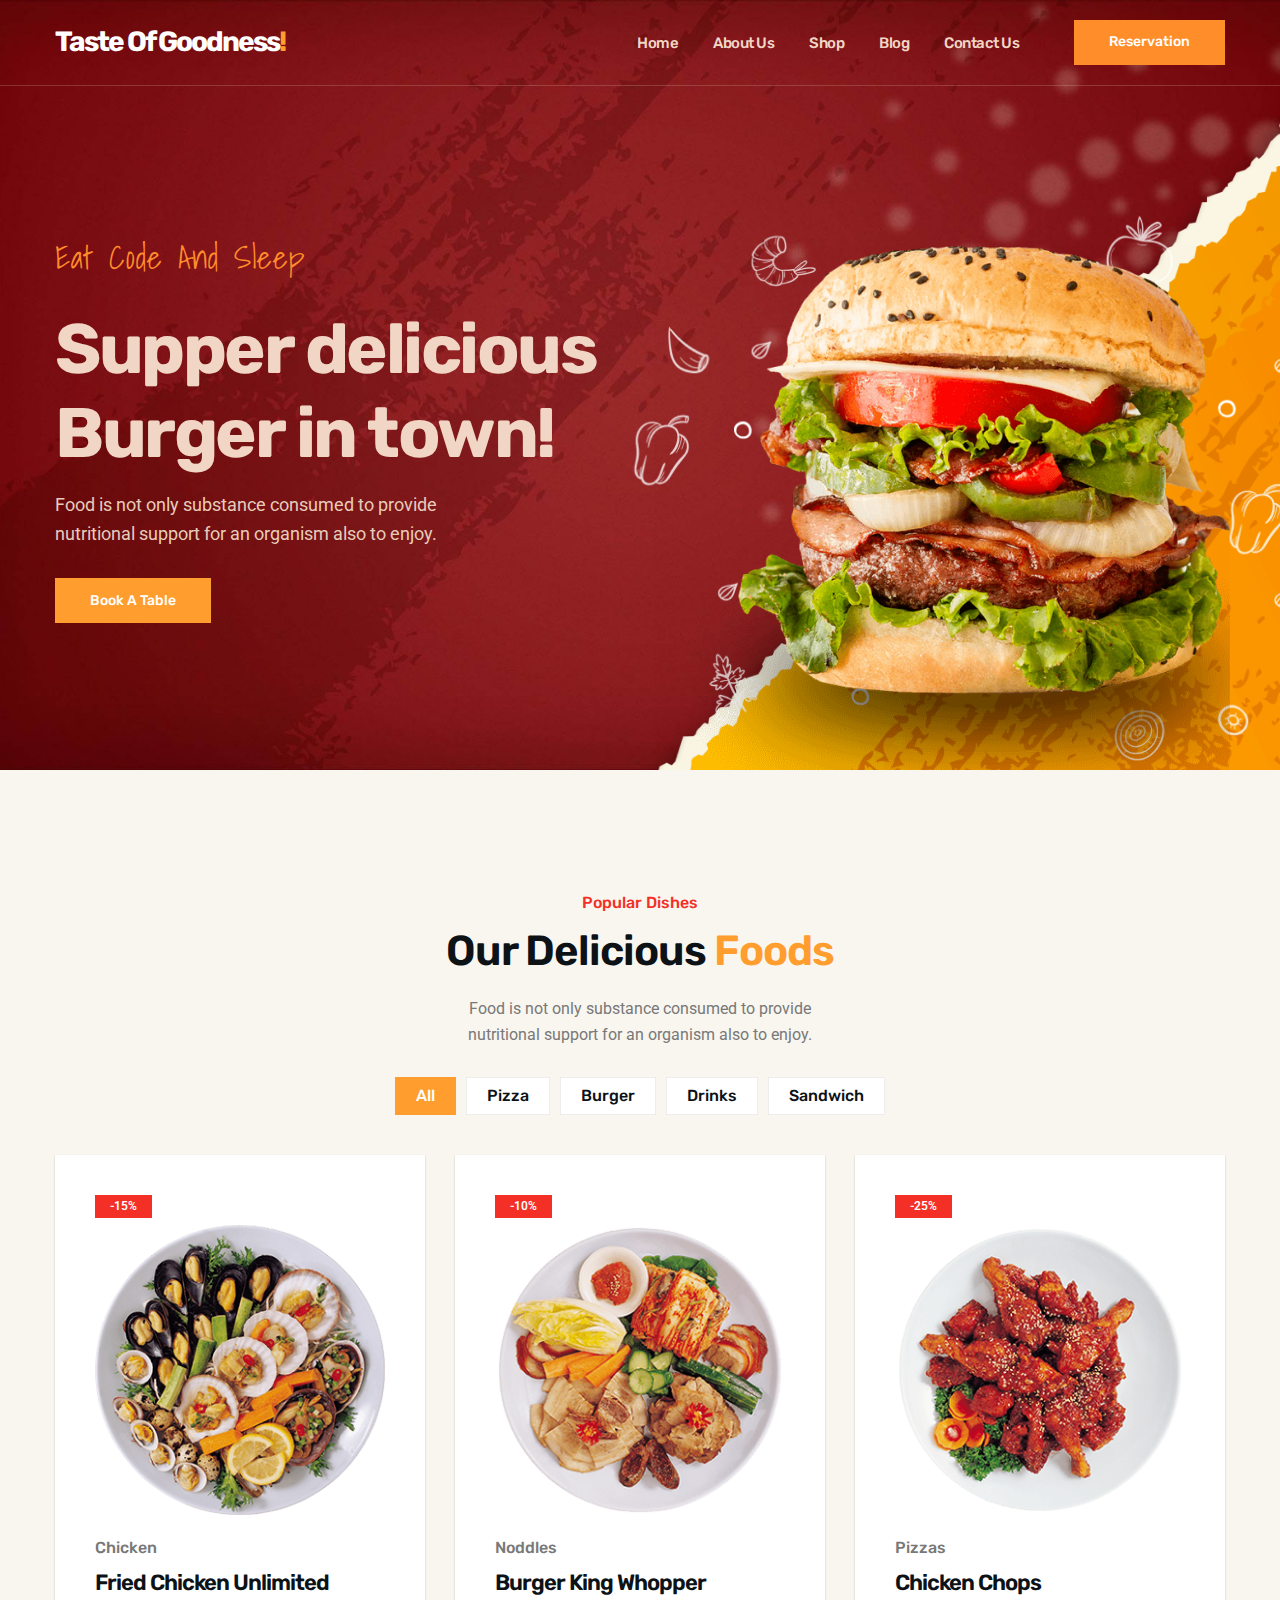
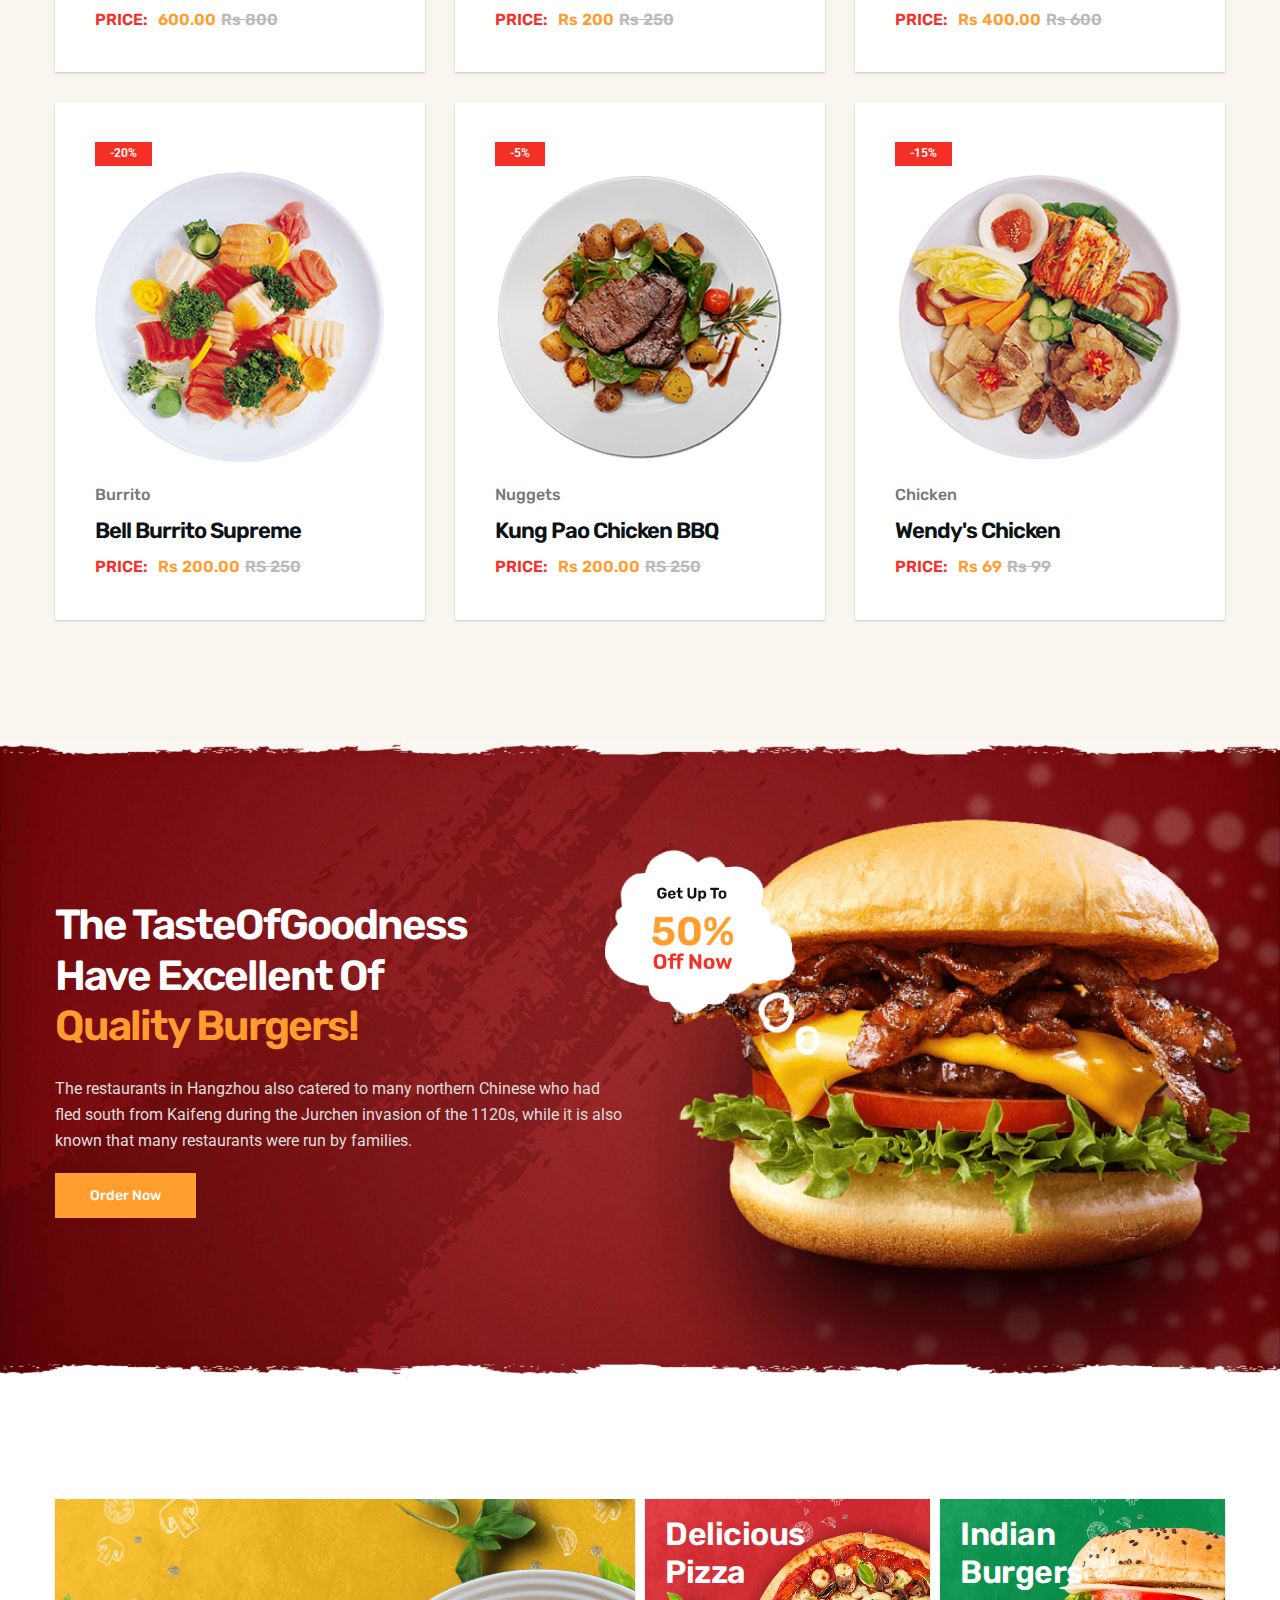
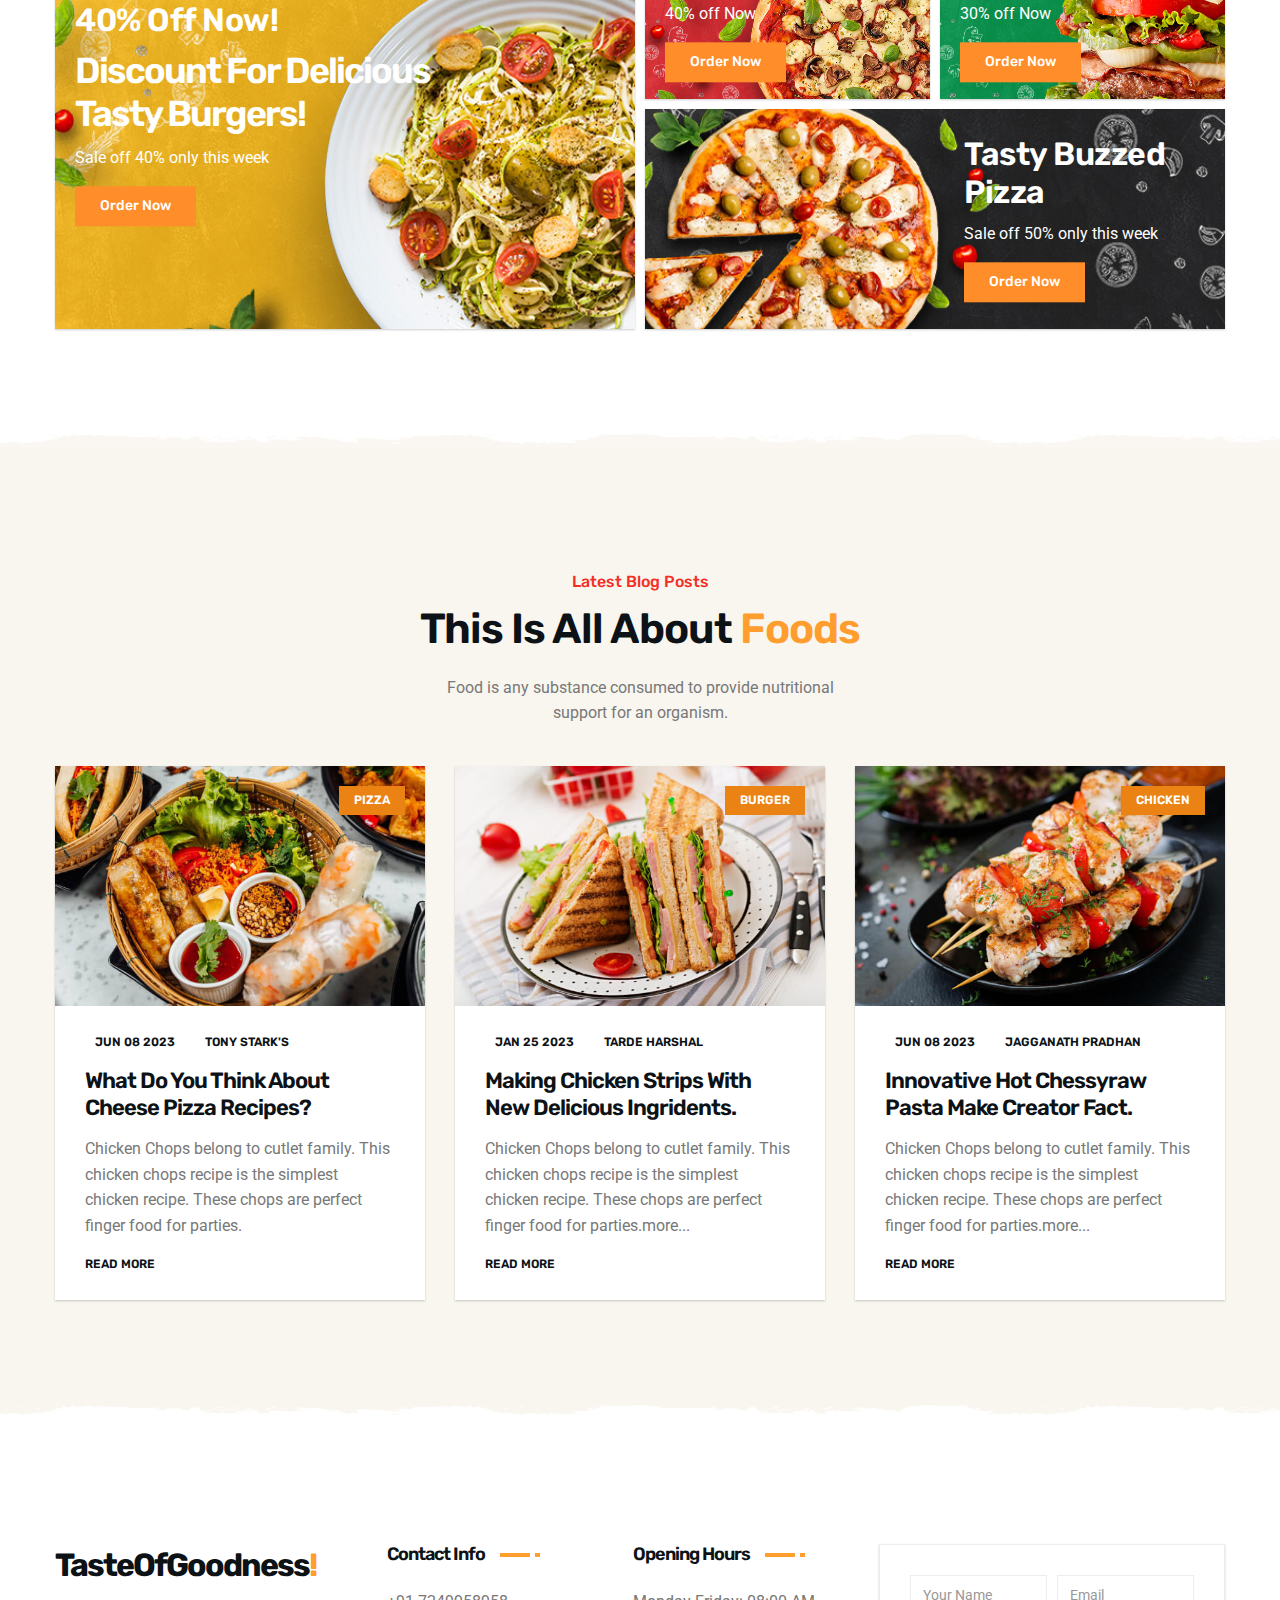
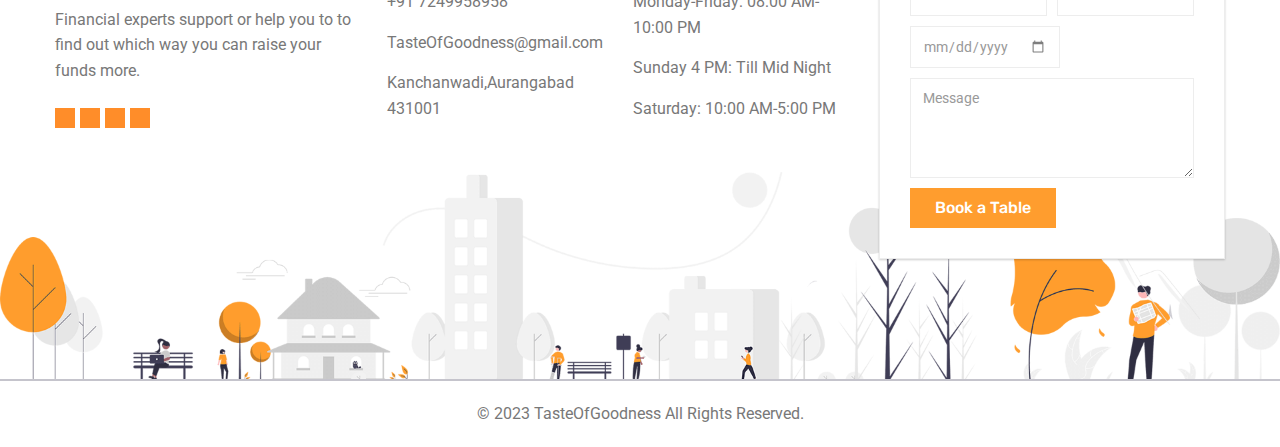
<file: oasis_task1/index.html>
<!DOCTYPE html>
<html lang="en">

<head>
  <meta charset="UTF-8">
  <meta http-equiv="X-UA-Compatible" content="IE=edge">
  <meta name="viewport" content="width=device-width, initial-scale=1.0">
  <title>Taste Of Goodness-Supper delicious Burger in town!</title>



  <link rel="stylesheet" href="./assets/css/style.css">


  <link rel="preconnect" href="https://fonts.googleapis.com">
  <link rel="preconnect" href="https://fonts.gstatic.com" crossorigin>
  <link
    href="https://fonts.googleapis.com/css2?family=Roboto:wght@400;500&family=Rubik:wght@400;500;600;700&family=Shadows+Into+Light&display=swap"
    rel="stylesheet">

 
  <link rel="preload" as="image" href="./assets/images/hero-banner.png" media="min-width(768px)">
  <link rel="preload" as="image" href="./assets/images/hero-banner-bg.png" media="min-width(768px)">
  <link rel="preload" as="image" href="./assets/images/hero-bg.jpg">

</head>

<body id="top">



  <header class="header" data-header>
    <div class="container">

      <h1>
        <a href="#" class="logo">Taste Of Goodness<span class="span">!</span></a>
      </h1>

      <nav class="navbar" data-navbar>
        <ul class="navbar-list">

          <li class="nav-item">
            <a href="#home" class="navbar-link" data-nav-link>Home</a>
          </li>

          <li class="nav-item">
            <a href="#about" class="navbar-link" data-nav-link>About Us</a>
          </li>

          <li class="nav-item">
            <a href="#food-menu" class="navbar-link" data-nav-link>Shop</a>
          </li>

          <li class="nav-item">
            <a href="#blog" class="navbar-link" data-nav-link>Blog</a>
          </li>

          <li class="nav-item">
            <a href="#" class="navbar-link" data-nav-link>Contact Us</a>
          </li>

        </ul>
      </nav>

      <div class="header-btn-group">
        <button class="search-btn" aria-label="Search" data-search-btn>
          <ion-icon name="search-outline"></ion-icon>
        </button>

        <button class="btn btn-hover">Reservation</button>

        <button class="nav-toggle-btn" aria-label="Toggle Menu" data-menu-toggle-btn>
          <span class="line top"></span>
          <span class="line middle"></span>
          <span class="line bottom"></span>
        </button>
      </div>

    </div>
  </header>




  <div class="search-container" data-search-container>

    <div class="search-box">
      <input type="search" name="search" aria-label="Search here" placeholder="Type keywords here..."
        class="search-input">

      <button class="search-submit" aria-label="Submit search" data-search-submit-btn>
        <ion-icon name="search-outline"></ion-icon>
      </button>
    </div>

    <button class="search-close-btn" aria-label="Cancel search" data-search-close-btn></button>

  </div>





  <main>
    <article>

    
      <section class="hero" id="home" style="background-image: url('./assets/images/hero-bg.jpg')">
        <div class="container">

          <div class="hero-content">

            <p class="hero-subtitle">Eat Code And Sleep</p>

            <h2 class="h1 hero-title">Supper delicious Burger in town!</h2>

            <p class="hero-text">Food is not only substance consumed to provide nutritional support for an organism also to enjoy.</p>

            <button class="btn">Book A Table</button>

          </div>

          <figure class="hero-banner">
            <img src="./assets/images/hero-banner-bg.png" width="820" height="716" alt="" aria-hidden="true"
              class="w-100 hero-img-bg">

            <img src="./assets/images/hero-banner.png" width="700" height="637" loading="lazy" alt="Burger"
              class="w-100 hero-img">
          </figure>

        </div>
      </section>



      <section class="section food-menu" id="food-menu">
        <div class="container">

          <p class="section-subtitle">Popular Dishes</p>

          <h2 class="h2 section-title">
            Our Delicious <span class="span">Foods</span>
          </h2>

          <p class="section-text">
            Food is not only substance consumed to provide nutritional support for an organism also to enjoy.
          </p>

          <ul class="fiter-list">

            <li>
              <button class="filter-btn  active">All</button>
            </li>

            <li>
              <button class="filter-btn">Pizza</button>
            </li>

            <li>
              <button class="filter-btn">Burger</button>
            </li>

            <li>
              <button class="filter-btn">Drinks</button>
            </li>

            <li>
              <button class="filter-btn">Sandwich</button>
            </li>

          </ul>

          <ul class="food-menu-list">

            <li>
              <div class="food-menu-card">

                <div class="card-banner">
                  <img src="./assets/images/food-menu-1.png" width="300" height="300" loading="lazy"
                    alt="Fried Chicken Unlimited" class="w-100">

                  <div class="badge">-15%</div>

                  <button class="btn food-menu-btn">Order Now</button>
                </div>

                <div class="wrapper">
                  <p class="category">Chicken</p>

                  <div class="rating-wrapper">
                    <ion-icon name="star"></ion-icon>
                    <ion-icon name="star"></ion-icon>
                    <ion-icon name="star"></ion-icon>
                    <ion-icon name="star"></ion-icon>
                    <ion-icon name="star"></ion-icon>
                  </div>
                </div>

                <h3 class="h3 card-title">Fried Chicken Unlimited</h3>

                <div class="price-wrapper">

                  <p class="price-text">Price:</p>

                  <data class="price">600.00</data>

                  <del class="del" value="800.00">Rs 800</del>

                </div>

              </div>
            </li>

            <li>
              <div class="food-menu-card">

                <div class="card-banner">
                  <img src="./assets/images/food-menu-2.png" width="300" height="300" loading="lazy"
                    alt="Burger King Whopper" class="w-100">

                  <div class="badge">-10%</div>

                  <button class="btn food-menu-btn">Order Now</button>
                </div>

                <div class="wrapper">
                  <p class="category">Noddles</p>

                  <div class="rating-wrapper">
                    <ion-icon name="star"></ion-icon>
                    <ion-icon name="star"></ion-icon>
                    <ion-icon name="star"></ion-icon>
                    <ion-icon name="star"></ion-icon>
                    <ion-icon name="star"></ion-icon>
                  </div>
                </div>

                <h3 class="h3 card-title">Burger King Whopper</h3>

                <div class="price-wrapper">

                  <p class="price-text">Price:</p>

                  <data class="price" value="200.00">Rs 200</data>

                  <del class="del">Rs 250</del>

                </div>

              </div>
            </li>

            <li>
              <div class="food-menu-card">

                <div class="card-banner">
                  <img src="./assets/images/food-menu-3.png" width="300" height="300" loading="lazy"
                    alt="White Castle Pizzas" class="w-100">

                  <div class="badge">-25%</div>

                  <button class="btn food-menu-btn">Order Now</button>
                </div>

                <div class="wrapper">
                  <p class="category">Pizzas</p>

                  <div class="rating-wrapper">
                    <ion-icon name="star"></ion-icon>
                    <ion-icon name="star"></ion-icon>
                    <ion-icon name="star"></ion-icon>
                    <ion-icon name="star"></ion-icon>
                    <ion-icon name="star"></ion-icon>
                  </div>
                </div>

                <h3 class="h3 card-title">Chicken Chops </h3>

                <div class="price-wrapper">

                  <p class="price-text">Price:</p>

                  <data class="price" value="400.00">Rs 400.00</data>

                  <del class="del">Rs 600</del>

                </div>

              </div>
            </li>

            <li>
              <div class="food-menu-card">

                <div class="card-banner">
                  <img src="./assets/images/food-menu-4.png" width="300" height="300" loading="lazy"
                    alt="Bell Burrito Supreme" class="w-100">

                  <div class="badge">-20%</div>

                  <button class="btn food-menu-btn">Order Now</button>
                </div>

                <div class="wrapper">
                  <p class="category">Burrito</p>

                  <div class="rating-wrapper">
                    <ion-icon name="star"></ion-icon>
                    <ion-icon name="star"></ion-icon>
                    <ion-icon name="star"></ion-icon>
                    <ion-icon name="star"></ion-icon>
                    <ion-icon name="star"></ion-icon>
                  </div>
                </div>

                <h3 class="h3 card-title">Bell Burrito Supreme</h3>

                <div class="price-wrapper">

                  <p class="price-text">Price:</p>

                  <data class="price" value="200.00 ">Rs 200.00</data>

                  <del class="del">RS 250</del>

                </div>

              </div>
            </li>

            <li>
              <div class="food-menu-card">

                <div class="card-banner">
                  <img src="./assets/images/food-menu-5.png" width="300" height="300" loading="lazy"
                    alt="Kung Pao Chicken BBQ" class="w-100">

                  <div class="badge">-5%</div>

                  <button class="btn food-menu-btn">Order Now</button>
                </div>

                <div class="wrapper">
                  <p class="category">Nuggets</p>

                  <div class="rating-wrapper">
                    <ion-icon name="star"></ion-icon>
                    <ion-icon name="star"></ion-icon>
                    <ion-icon name="star"></ion-icon>
                    <ion-icon name="star"></ion-icon>
                    <ion-icon name="star"></ion-icon>
                  </div>
                </div>

                <h3 class="h3 card-title">Kung Pao Chicken BBQ</h3>

                <div class="price-wrapper">

                  <p class="price-text">Price:</p>

                  <data class="price" value="200.00">Rs 200.00</data>

                  <del class="del">RS 250</del>

                </div>

              </div>
            </li>

            <li>
              <div class="food-menu-card">

                <div class="card-banner">
                  <img src="./assets/images/food-menu-6.png" width="300" height="300" loading="lazy"
                    alt="Wendy's Chicken" class="w-100">

                  <div class="badge">-15%</div>

                  <button class="btn food-menu-btn">Order Now</button>
                </div>

                <div class="wrapper">
                  <p class="category">Chicken</p>

                  <div class="rating-wrapper">
                    <ion-icon name="star"></ion-icon>
                    <ion-icon name="star"></ion-icon>
                    <ion-icon name="star"></ion-icon>
                    <ion-icon name="star"></ion-icon>
                    <ion-icon name="star"></ion-icon>
                  </div>
                </div>

                <h3 class="h3 card-title">Wendy's Chicken</h3>

                <div class="price-wrapper">

                  <p class="price-text">Price:</p>

                  <data class="price" value="69.00">Rs 69</data>

                  <del class="del">Rs 99</del>

                </div>

              </div>
            </li>

          </ul>


        </div>
      </section>



      <section class="section section-divider white cta" style="background-image: url('./assets/images/hero-bg.jpg')">
        <div class="container">

          <div class="cta-content">

            <h2 class="h2 section-title">
              The TasteOfGoodness Have Excellent Of
              <span class="span">Quality Burgers!</span>
            </h2>

            <p class="section-text">
              The restaurants in Hangzhou also catered to many northern Chinese who had fled south from Kaifeng during
              the Jurchen
              invasion of the 1120s, while it is also known that many restaurants were run by families.
            </p>

            <button class="btn btn-hover">Order Now</button>
          </div>

          <figure class="cta-banner">
            <img src="./assets/images/cta-banner.png" width="700" height="637" loading="lazy" alt="Burger"
              class="w-100 cta-img">

            <img src="./assets/images/sale-shape.png" width="216" height="226" loading="lazy"
              alt="get up to 50% off now" class="abs-img scale-up-anim">
          </figure>

        </div>
      </section>

      <section class="section section-divider gray banner">
        <div class="container">

          <ul class="banner-list">

            <li class="banner-item banner-lg">
              <div class="banner-card">

                <img src="./assets/images/banner-1.jpg" width="550" height="450" loading="lazy"
                  alt="Discount For Delicious Tasty Burgers!" class="banner-img">

                <div class="banner-item-content">
                  <p class="banner-subtitle">40% Off Now!</p>

                  <h3 class="banner-title">Discount For Delicious Tasty Burgers!</h3>

                  <p class="banner-text">Sale off 40% only this week</p>

                  <button class="btn">Order Now</button>
                </div>

              </div>
            </li>

            <li class="banner-item banner-sm">
              <div class="banner-card">

                <img src="./assets/images/banner-2.jpg" width="550" height="465" loading="lazy" alt="Delicious Pizza"
                  class="banner-img">

                <div class="banner-item-content">
                  <h3 class="banner-title">Delicious Pizza</h3>

                  <p class="banner-text">40% off Now</p>

                  <button class="btn">Order Now</button>
                </div>

              </div>
            </li>

            <li class="banner-item banner-sm">
              <div class="banner-card">

                <img src="./assets/images/banner-3.jpg" width="550" height="465" loading="lazy" alt="American Burgers"
                  class="banner-img">

                <div class="banner-item-content">
                  <h3 class="banner-title">Indian Burgers</h3>

                  <p class="banner-text">30% off Now</p>

                  <button class="btn">Order Now</button>
                </div>

              </div>
            </li>

            <li class="banner-item banner-md">
              <div class="banner-card">

                <img src="./assets/images/banner-4.jpg" width="550" height="220" loading="lazy" alt="Tasty Buzzed Pizza"
                  class="banner-img">

                <div class="banner-item-content">
                  <h3 class="banner-title">Tasty Buzzed Pizza</h3>

                  <p class="banner-text">Sale off 50% only this week</p>

                  <button class="btn">Order Now</button>
                </div>

              </div>
            </li>

          </ul>

        </div>
      </section>

      <section class="section section-divider white blog" id="blog">
        <div class="container">

          <p class="section-subtitle">Latest Blog Posts</p>

          <h2 class="h2 section-title">
            This Is All About <span class="span">Foods</span>
          </h2>

          <p class="section-text">
            Food is any substance consumed to provide nutritional support for an organism.
          </p>

          <ul class="blog-list">

            <li>
              <div class="blog-card">

                <div class="card-banner">
                  <img src="./assets/images/blog-1.jpg" width="600" height="390" loading="lazy"
                    alt="What Do You Think About Cheese Pizza Recipes?" class="w-100">

                  <div class="badge">Pizza</div>
                </div>

                <div class="card-content">

                  <div class="card-meta-wrapper">

                    <a href="#" class="card-meta-link">
                      <ion-icon name="calendar-outline"></ion-icon>

                      <time class="meta-info" datetime="2022-01-01">Jun 08 2023</time>
                    </a>

                    <a href="#" class="card-meta-link">
                      <ion-icon name="person-outline"></ion-icon>

                      <p class="meta-info">Tony Stark's</p>
                    </a>

                  </div>

                  <h3 class="h3">
                    <a href="#" class="card-title">What Do You Think About Cheese Pizza Recipes?</a>
                  </h3>

                  <p class="card-text">
                    Chicken Chops belong to cutlet family. This chicken chops recipe is the simplest chicken recipe. These chops are perfect finger food for parties.
                  </p>

                  <a href="#" class="btn-link">
                    <span>Read More</span>

                    <ion-icon name="arrow-forward" aria-hidden="true"></ion-icon>
                  </a>

                </div>

              </div>
            </li>

            <li>
              <div class="blog-card">

                <div class="card-banner">
                  <img src="./assets/images/blog-2.jpg" width="600" height="390" loading="lazy"
                    alt="Making Chicken Strips With New Delicious Ingridents." class="w-100">

                  <div class="badge">Burger</div>
                </div>

                <div class="card-content">

                  <div class="card-meta-wrapper">

                    <a href="#" class="card-meta-link">
                      <ion-icon name="calendar-outline"></ion-icon>

                      <time class="meta-info" datetime="2022-01-01">Jan  25 2023</time>
                    </a>

                    <a href="#" class="card-meta-link">
                      <ion-icon name="person-outline"></ion-icon>

                      <p class="meta-info">Tarde Harshal</p>
                    </a>

                  </div>

                  <h3 class="h3">
                    <a href="#" class="card-title">Making Chicken Strips With New Delicious Ingridents.</a>
                  </h3>

                  <p class="card-text">
                    Chicken Chops belong to cutlet family. This chicken chops recipe is the simplest chicken recipe. These chops are perfect finger food for parties.more...
                  </p>

                  <a href="#" class="btn-link">
                    <span>Read More</span>

                    <ion-icon name="arrow-forward" aria-hidden="true"></ion-icon>
                  </a>

                </div>

              </div>
            </li>

            <li>
              <div class="blog-card">

                <div class="card-banner">
                  <img src="./assets/images/blog-3.jpg" width="600" height="390" loading="lazy"
                    alt="Innovative Hot Chessyraw Pasta Make Creator Fact." class="w-100">

                  <div class="badge">Chicken</div>
                </div>

                <div class="card-content">

                  <div class="card-meta-wrapper">

                    <a href="#" class="card-meta-link">
                      <ion-icon name="calendar-outline"></ion-icon>

                      <time class="meta-info" datetime="2022-01-01">Jun 08 2023</time>
                    </a>

                    <a href="#" class="card-meta-link">
                      <ion-icon name="person-outline"></ion-icon>

                      <p class="meta-info">Jagganath Pradhan</p>
                    </a>

                  </div>

                  <h3 class="h3">
                    <a href="#" class="card-title">Innovative Hot Chessyraw Pasta Make Creator Fact.</a>
                  </h3>

                  <p class="card-text">
                    Chicken Chops belong to cutlet family. This chicken chops recipe is the simplest chicken recipe. These chops are perfect finger food for parties.more...
                  </p>

                  <a href="#" class="btn-link">
                    <span>Read More</span>

                    <ion-icon name="arrow-forward" aria-hidden="true"></ion-icon>
                  </a>

                </div>

              </div>
            </li>

          </ul>

        </div>
      </section>


    </article>
  </main>




  <footer class="footer">

    <div class="footer-top" style="background-image: url('./assets/images/footer-illustration.png')">
      <div class="container">

        <div class="footer-brand">

          <a href="" class="logo">TasteOfGoodness<span class="span">!</span></a>

          <p class="footer-text">
            Financial experts support or help you to to find out which way you can raise your funds more.
          </p>

          <ul class="social-list">

            <li>
              <a href="https://www.facebook.com/profile.php?id=100086295140350" class="social-link">
                <ion-icon name="logo-facebook"></ion-icon>
              </a>
            </li>

            <li>
              <a href="https://in.linkedin.com/in/vaibhav-tawale-9aa775212" class="social-link">
                <ion-icon name="logo-twitter"></ion-icon>
              </a>
            </li>

            <li>
              <a href="https://www.instagram.com/vaibhav_tavle_patil.96k/?utm_source=qr&__coig_restricted=1" class="social-link">
                <ion-icon name="logo-instagram"></ion-icon>
              </a>
            </li>

            <li>
              <a href="https://in.linkedin.com/in/vaibhav-tawale-9aa775212" class="social-link">
                <ion-icon name="logo-pinterest"></ion-icon>
              </a>
            </li>

          </ul>

        </div>

        <ul class="footer-list">

          <li>
            <p class="footer-list-title">Contact Info</p>
          </li>

          <li>
            <p class="footer-list-item">+91 7249958958</p>
          </li>

          <li>
            <p class="footer-list-item">TasteOfGoodness@gmail.com</p>
          </li>

          <li>
            <address class="footer-list-item">Kanchanwadi,Aurangabad 431001</address>
          </li>

        </ul>

        <ul class="footer-list">

          <li>
            <p class="footer-list-title">Opening Hours</p>
          </li>

          <li>
            <p class="footer-list-item">Monday-Friday: 08:00 AM-10:00 PM</p>
          </li>

          <li>
            <p class="footer-list-item">Sunday 4 PM: Till Mid Night</p>
          </li>

          <li>
            <p class="footer-list-item">Saturday: 10:00 AM-5:00 PM</p>
          </li>

        </ul>

        <form action="" class="footer-form">
        
          <div class="input-wrapper">

            <input type="text" name="full_name" required placeholder="Your Name" aria-label="Your Name"
              class="input-field">

            <input type="email" name="email_address" required placeholder="Email" aria-label="Email"
              class="input-field">

          </div>

          <div class="input-wrapper">
            <input type="date" name="booking_date" aria-label="Reservation date" class="input-field">

          </div>

          <textarea name="message" required placeholder="Message" aria-label="Message" class="input-field"></textarea>

          <button type="submit" class="btn">Book a Table</button>

        </form>

      </div>
    </div>

    <div class="footer-bottom">
      <div class="container">
        <p class="copyright-text">
          &copy; 2023 <a href="#" class="copyright-link">TasteOfGoodness</a> All Rights Reserved.
        </p>
      </div>
    </div>

  </footer>

</body>

</html>
</file>
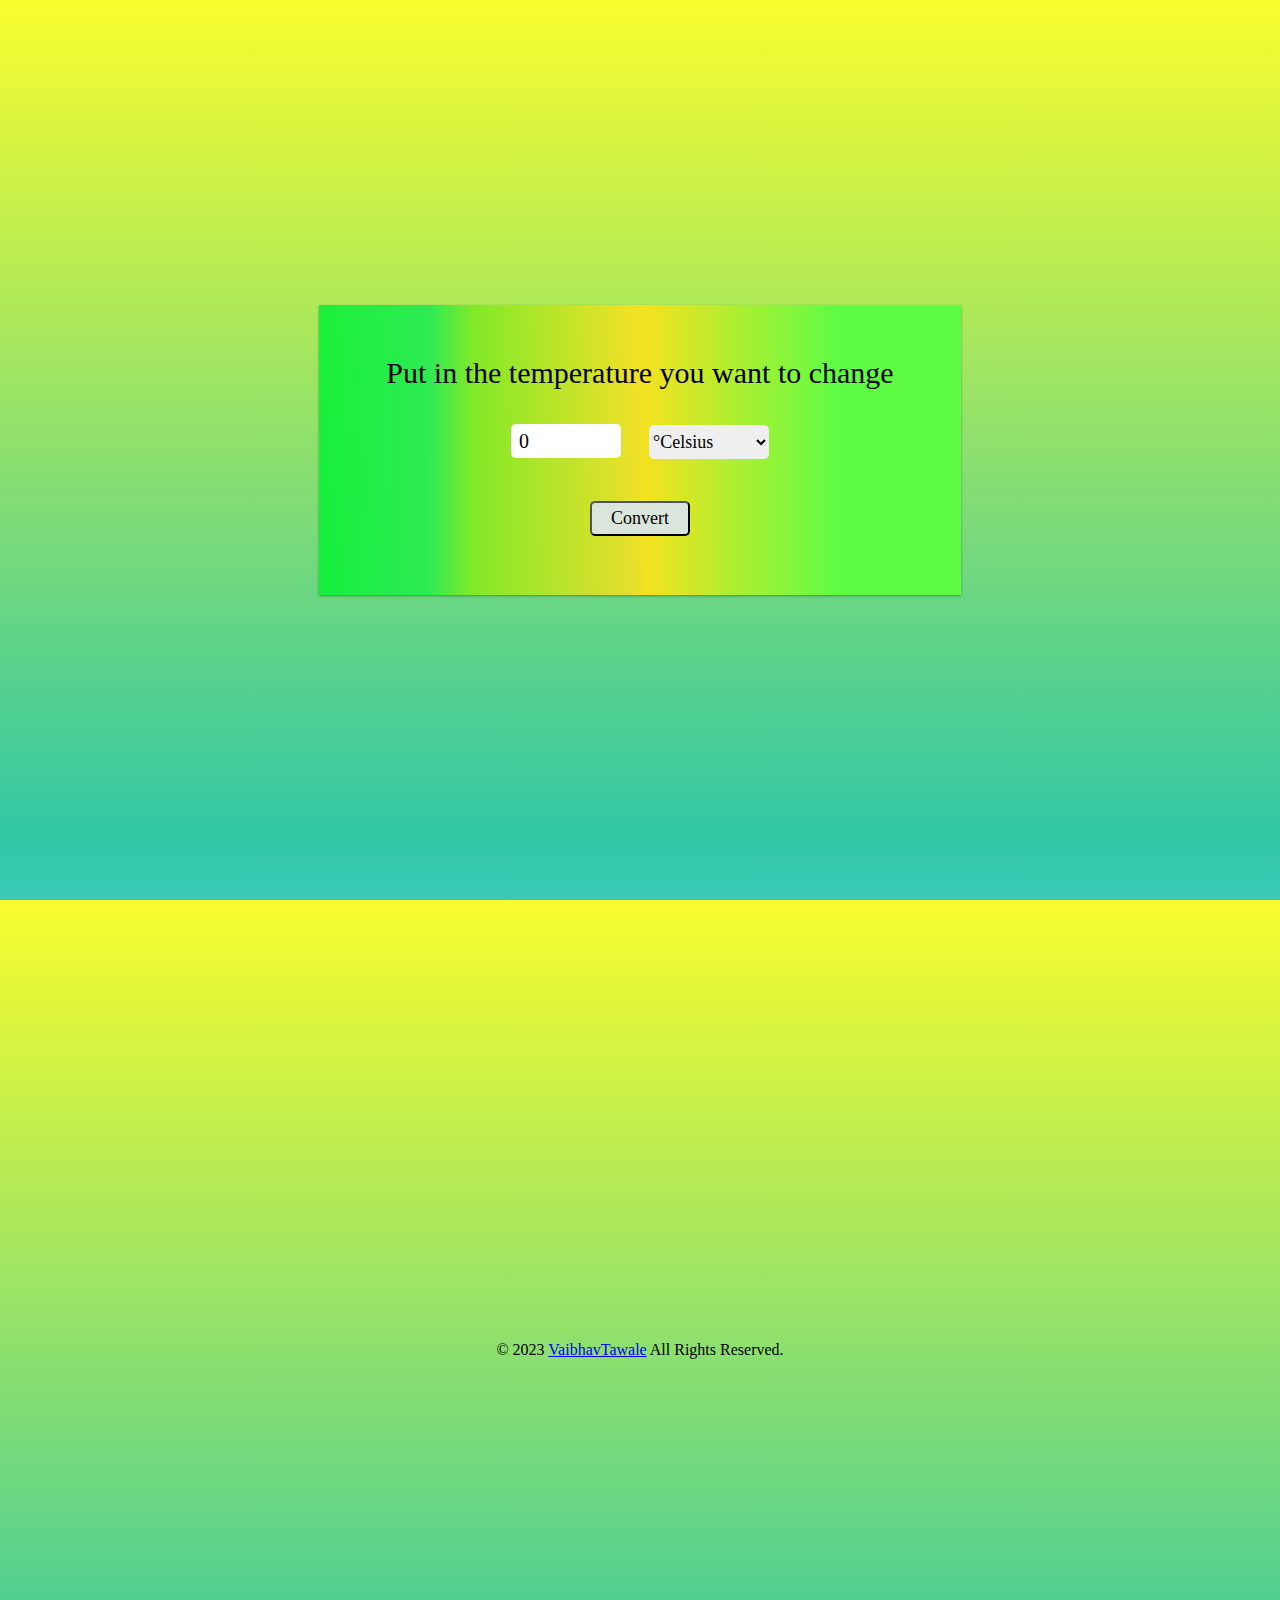
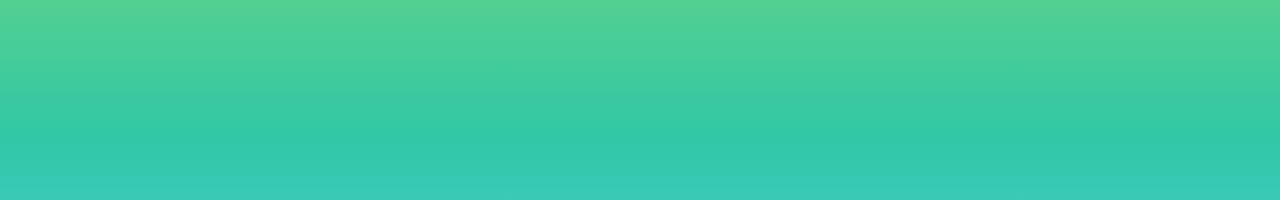
<file: oasis_task3/index.html>
<!DOCTYPE html>
<html lang="en">

<head>
    <meta charset="UTF-8">
    <meta http-equiv="X-UA-Compatible" content="IE=edge">
    <meta name="viewport" content="width=device-width, initial-scale=1.0">
    <link rel="stylesheet" href="./css/styles.css">
    <title>Temperature converter</title>
</head>

<body>
    <div class="container">
        <form id="calcTemp" onsubmit="calculateTemp(); return false">
            <label for="temp" >Put in the temperature you want to change</label>
            <br>
            <input type="number" name="temp" id="temp" value="0">
            <select name="temp_diff" id="temp_diff">
                <option value="cel">&#176;Celsius</option>
                <option value="fah">&#176;Fahrenheit</option>
            </select>
            <br>
            <input type="submit" name="temp" id="submit" value="Convert" style="font-family: Times New Roman;">
            <br>
            <span id="result"></span>
        </form>
    </div>

    <script src="script.js"></script>

    <div class="footer-bottom">
        <div class="container">
          <p class="copyright-text">
            &copy; 2023 <a href="#" class="copyright-link">VaibhavTawale</a> All Rights Reserved.
          </p>
        </div>
      </div>
</body>

</html>
</file>
<file: oasis_task1/assets/css/style.css>
:root {

  --rich-black-fogra-29: hsl(210, 26%, 7%);
  --champagne-pink_20: hsla(23, 61%, 86%, 0.2);
  --independence_30: hsla(245, 17%, 29%, 0.3);
  --gray-x-11-gray: hsl(0, 0%, 73%);
  --champagne-pink: hsl(23, 61%, 86%);
  --spanish-gray: hsl(0, 0%, 60%);
  --sonic-silver: hsl(0, 0%, 47%);
  --deep-saffron: hsl(32, 100%, 59%);
  --dark-orange: hsl(28, 100%, 58%);
  --desert-sand: hsl(23, 49%, 82%);
  --isabelline: hsl(38, 44%, 96%);
  --gainsboro: hsl(0, 0%, 87%);
  --tangerine: hsl(31, 84%, 50%);
  --cinnabar: hsl(3, 90%, 55%);
  --black_95: hsla(0, 0%, 0%, 0.95);
  --cultured: hsl(0, 0%, 93%);
  --white: hsl(0, 0%, 100%);
  --black: hsl(0, 0%, 0%);
  --onyx: hsl(0, 0%, 27%);


  --ff-shadows-into-light: 'Shadows Into Light', cursive;
  --ff-roboto: 'Roboto', sans-serif;
  --ff-rubik: 'Rubik', sans-serif;

  --fs-1: 3.2rem;
  --fs-2: 2.2rem;
  --fs-3: 1.8rem;
  --fs-4: 1.4rem;
  --fs-5: 1.2rem;

  --fw-500: 500;
  --fw-600: 600;
  --fw-700: 700;

  --section-padding: 60px;


  --shadow-1: 0 1px 4px hsla(0, 0%, 0%, 0.2);
  --shadow-2: 0 1px 2px hsla(0, 0%, 0%, 0.2);


  --transition-1: 0.25s ease;
  --transition-2: 0.5s ease;


  --clip-path-1: polygon(0 40%, 100% 0%, 100% 100%, 0 100%);
  --clip-path-2: polygon(0 0%, 100% 0%, 100% 100%, 0 100%);

}

*,
*::before,
*::after {
  margin: 0;
  padding: 0;
  box-sizing: border-box;
}

li { list-style: none; }

a {
  text-decoration: none;
  color: inherit;
}

a,
img,
svg,
span,
input,
select,
button,
textarea,
ion-icon { display: block; }

img { height: auto; }

input,
select,
button,
textarea {
  background: none;
  border: none;
  font: inherit;
}

input,
select,
textarea { width: 100%; }

button { cursor: pointer; }

ion-icon { pointer-events: none; }

address { font-style: normal; }

html {
  font-family: var(--ff-roboto);
  font-size: 10px;
  scroll-behavior: smooth;
}

body {
  background-color: var(--white);
  color: var(--sonic-silver);
  font-size: 1.6rem;
  line-height: 1.6;
  overflow-x: hidden;
}

body.active { overflow: hidden; }

:focus-visible { outline-offset: 4px; }

::selection {
  background-color: var(--deep-saffron);
  color: var(--white);
}

::-webkit-scrollbar { width: 8px; }

::-webkit-scrollbar-track { background-color: var(--cultured); }

::-webkit-scrollbar-thumb { background-color: var(--deep-saffron); }

::-webkit-scrollbar-thumb:hover { background-color: var(--tangerine); }


.container { padding-inline: 15px; }

.h1,
.h2,
.h3,
.h4 {
  font-family: var(--ff-rubik);
  color: var(--rich-black-fogra-29);
  line-height: 1.2;
  letter-spacing: -1px;
}

.h1,
.h2 { font-size: var(--fs-1); }

.h2,
.h3,
.h4 { font-weight: var(--fw-600); }

.h3 { font-size: var(--fs-2); }

.h4 { font-size: var(--fs-3); }

.btn {
  background-color: var(--bg-color, var(--deep-saffron));
  color: var(--white);
  font-family: var(--ff-rubik);
  font-size: var(--fs-4);
  font-weight: var(--fw-500);
  height: var(--height, 45px);
  padding-inline: var(--padding-inline, 35px);
  transition: var(--transition-1);
}

.btn-hover {
  position: relative;
  overflow: hidden;
  z-index: 1;
}

.btn-hover::after {
  content: "";
  position: absolute;
  bottom: -1px;
  left: 20px;
  width: 1px;
  height: 1px;
  transform: translate(-50%, 51%) scale(var(--scale, 1));
  border-radius: 50%;
  background-color: var(--rich-black-fogra-29);
  z-index: -1;
  transition: var(--transition-2);
}

.btn-hover:is(:hover, :focus)::after { --scale: 500; }

.section { padding-block: var(--section-padding); }

.section.white { background-color: var(--isabelline); }

.section-divider { position: relative; }

.section-divider::before,
.section-divider::after {
  content: "";
  position: absolute;
  bottom: 0;
  left: 0;
  width: 100%;
  height: 15px;
  background-repeat: repeat no-repeat;
  background-position: bottom;
}

.section-divider.white::after { background-image: url("../images/shape-white.png"); }

.section-divider.gray::after { background-image: url("../images/shape-grey.png"); }

.w-100 { width: 100%; }

.has-scrollbar {
  display: flex;
  gap: 10px;
  overflow-x: auto;
  scroll-snap-type: inline mandatory;
  padding-block-end: 40px;
}

.has-scrollbar::-webkit-scrollbar { height: 12px; }

.has-scrollbar::-webkit-scrollbar-button { width: calc(25% - 40px); }

.has-scrollbar::-webkit-scrollbar-track {
  outline: 2px solid var(--deep-saffron);
  border-radius: 50px;
}

.has-scrollbar::-webkit-scrollbar-thumb {
  border: 3px solid var(--cultured);
  border-radius: 50px;
}

.section-title > .span {
  display: inline-block;
  color: var(--deep-saffron);
}

.abs-img {
  position: absolute;
  transform: scale(1);
}

.scale-up-anim { animation: scaleUp 1s linear infinite alternate; }

@keyframes scaleUp {
  0% { transform: scale(1);}
  100% { transform: scale(1.05); }
}

.section-subtitle {
  color: var(--cinnabar);
  font-family: var(--ff-rubik);
  text-align: center;
  font-weight: var(--fw-500);
}

.badge {
  position: absolute;
  background: var(--bg-color, var(--cinnabar));
  color: var(--white);
  font-size: var(--fs-5);
  font-weight: var(--fw-600);
  padding: var(--padding-block, 2px) 15px;
}

.rating-wrapper {
  display: flex;
  gap: 5px;
  color: var(--deep-saffron);
}


.header-btn-group .btn { display: none; }

.header {
  --color: var(--white);
  --btn-color: var(--champagne-pink);

  position: absolute;
  top: 0;
  left: 0;
  width: 100%;
  padding-block: 20px;
  border-block-end: 1px solid var(--champagne-pink_20);
  z-index: 4;
}

.header.active {
  --color: var(--rich-black-fogra-29);
  --btn-color: var(--rich-black-fogra-29);

  position: fixed;
  top: -86px;
  background-color: var(--white);
  box-shadow: var(--shadow-1);
  animation: slideIn 0.5s ease-out forwards;
}

@keyframes slideIn {
  0% { transform: translateY(0); }
  100% { transform: translateY(100%); }
}

.header .container {
  display: flex;
  justify-content: space-between;
  align-items: center;
}

.logo {
  color: var(--color);
  font-family: var(--ff-rubik);
  font-size: 2.8rem;
  font-weight: var(--fw-700);
  letter-spacing: -2px;
}

.logo .span {
  display: inline-block;
  color: var(--deep-saffron);
}

.header-btn-group {
  display: flex;
  align-items: center;
  gap: 20px;
}

.search-btn {
  color: var(--btn-color);
  font-size: 20px;
}

.search-btn ion-icon { --ionicon-stroke-width: 50px; }

.nav-toggle-btn {
  display: grid;
  gap: 4px;
}

.line {
  width: 10px;
  height: 3px;
  background-color: var(--btn-color);
  border-radius: 5px;
  transition: var(--transition-1);
}

.line.middle { width: 20px; }

.line.bottom { margin-left: auto; }

.nav-toggle-btn.active .line.top { transform: translate(1px, 3px) rotate(45deg); }

.nav-toggle-btn.active .line.middle { transform: rotate(-45deg); }

.nav-toggle-btn.active .line.bottom { transform: translate(-1px, -3px) rotate(45deg); }

.navbar {
  position: absolute;
  top: 100%;
  left: 50%;
  transform: translateX(-50%);
  width: calc(100% - 30px);
  background-color: var(--white);
  padding-inline: 20px;
  box-shadow: var(--shadow-1);
  height: 0;
  overflow: hidden;
  visibility: hidden;
  transition: var(--transition-1);
}

.navbar.active {
  height: 236px;
  visibility: visible;
}

.navbar-list { margin-block: 10px; }

.nav-item:not(:last-child) { border-block-end: 1px solid hsla(0, 0%, 0%, 0.04); }

.navbar-link {
  color: var(--rich-black-fogra-29);
  font-size: var(--fs-4);
  font-family: var(--ff-rubik);
  font-weight: var(--fw-500);
  padding: 10px 15px;
  transition: var(--transition-1);
}

.navbar-link:is(:hover, :focus) { color: var(--dark-orange); }



.search-container {
  position: fixed;
  top: -60%;
  left: 0;
  width: 100%;
  height: 110%;
  background-color: var(--black_95);
  display: flex;
  justify-content: center;
  align-items: center;
  padding-inline: 15px;
  z-index: 5;
  visibility: hidden;
  opacity: 0;
  transition: var(--transition-2);
}

.search-container.active {
  visibility: visible;
  opacity: 1;
  transform: translateY(50%);
}

.search-box {
  position: relative;
  width: 100%;
  max-width: 500px;
}

.search-input {
  color: var(--gainsboro);
  font-size: 3rem;
  padding: 20px 15px;
  padding-inline-end: 70px;
}

.search-input::placeholder { color: var(--spanish-gray); }

.search-input::-webkit-search-cancel-button { display: none; }

.search-submit {
  position: absolute;
  top: 50%;
  transform: translateY(-50%);
  right: 15px;
  color: var(--onyx);
  font-size: 4rem;
  transition: var(--transition-1);
}

.search-submit:is(:hover, :focus) { color: var(--gainsboro); }

.search-close-btn {
  position: absolute;
  inset: 0;
  z-index: -1;
  cursor: url("../images/close.png"), auto;
}


.hero-banner { display: none; }

.hero {
  background-repeat: no-repeat;
  background-size: cover;
  background-position: center;
  padding-block: 145px 60px;
  text-align: center;
}

.hero-subtitle {
  color: var(--dark-orange);
  font-family: var(--ff-shadows-into-light);
  font-size: var(--fs-3);
  letter-spacing: 1px;
  margin-block-end: 25px;
}

.hero-title {
  color: var(--champagne-pink);
  max-width: 12ch;
  margin-inline: auto;
}

.hero-text {
  color: var(--desert-sand);
  margin-block: 15px 30px;
  max-width: 44ch;
  margin-inline: auto;
}

.hero .btn { margin-inline: auto; }

.hero .btn:is(:hover, :focus) {
  background-color: var(--white);
  color: var(--black);
}



.promo-card {
  position: relative;
  background-color: var(--white);
  text-align: center;
  padding: 40px 30px;
  box-shadow: var(--shadow-2);
  z-index: 1;
}

.promo-card::after {
  content: "";
  position: absolute;
  inset: 0;
  background-color: var(--deep-saffron);
  clip-path: var(--clip-path-1);
  transform: scaleY(0.3);
  transform-origin: bottom;
  z-index: -1;
  transition: var(--transition-1);
}

.promo-card:hover::after {
  clip-path: var(--clip-path-2);
  transform: scaleY(1);
}

.promo-card .card-icon svg { margin-inline: auto; }

.promo-card:hover .card-icon path { fill: var(--white); }

.promo-card:hover :is(.card-title, .card-text) { color: var(--white); }

.promo-card .card-title {
  margin-block: 15px;
  transition: var(--transition-1);
}

.promo-card .card-text {
  margin-block-end: 15px;
  transition: var(--transition-1);
}

.promo-card .card-banner {
  max-width: max-content;
  margin-inline: auto;
  aspect-ratio: 1 / 1;
}

.promo-item {
  min-width: 100%;
  scroll-snap-align: start;
}



.about { text-align: center; }

.about-banner {
  position: relative;
  aspect-ratio: 1 / 0.9;
}

.about-img {
  max-width: max-content;
  margin-inline: auto;
}

.about-banner .abs-img {
  top: 0;
  left: 100px;
}

.about .section-title {
  max-width: 15ch;
  margin-block: 40px 10px;
  margin-inline: auto;
}

.about-list { margin-block: 20px 30px; }

.about-item {
  display: flex;
  justify-content: center;
  align-items: center;
  gap: 10px;
}

.about-item:not(:last-child) { margin-block-end: 10px; }

.about-item ion-icon {
  background-color: var(--deep-saffron);
  color: var(--white);
  font-size: 1.2rem;
  padding: 4px;
  border-radius: 50%;
  --ionicon-stroke-width: 110px;
}

.about-item .span {
  color: var(--rich-black-fogra-29);
  font-family: var(--ff-rubik);
  font-weight: var(--fw-500);
}

.about .btn { margin-inline: auto; }


.food-menu {
  background-color: var(--isabelline);
  text-align: center;
}

.food-menu .section-title { margin-block: 10px 20px; }

.food-menu .section-text {
  max-width: 44ch;
  margin-inline: auto;
  margin-block-end: 30px;
}

.fiter-list {
  display: flex;
  flex-wrap: wrap;
  justify-content: center;
  gap: 10px;
  margin-block-end: 40px;
}

.filter-btn {
  background-color: var(--white);
  color: var(--color, var(--rich-black-fogra-29));
  font-family: var(--ff-rubik);
  font-weight: var(--fw-500);
  padding: 5px 20px;
  border: 1px solid var(--border-color, var(--cultured));
}

.filter-btn.active {
  background-color: var(--deep-saffron);
  --color: var(--white);
  --border-color: var(--deep-saffron);
}

.food-menu-list {
  display: grid;
  gap: 30px;
}

.food-menu-card {
  background-color: var(--white);
  padding: 40px;
  box-shadow: var(--shadow-2);
}

.food-menu-card:focus-within { outline: 1px auto -webkit-focus-ring-color; }

.food-menu-card .card-banner {
  position: relative;
  padding-block-start: 30px;
  max-width: max-content;
  aspect-ratio: 1 / 1;
  margin-inline: auto;
}

.food-menu-card .badge {
  top: 0;
  left: 0;
}

.food-menu-btn {
  position: absolute;
  top: calc(50% + 15px);
  left: 50%;
  transform: translate(-50%, 0);
  min-width: max-content;
  --bg-color: var(--cinnabar);
  width: 60%;
  --height: 40px;
  --padding-inline: 20px;
  opacity: 0;
  transition: var(--transition-2);
}

.food-menu-btn:is(:hover, :focus) { --bg-color: var(--deep-saffron); }

.food-menu-card:is(:hover, :focus-within) .food-menu-btn {
  transform: translate(-50%, -50%);
  opacity: 1;
}

.food-menu-card .wrapper {
  display: flex;
  justify-content: center;
  align-items: center;
  gap: 15px;
  margin-block: 20px 10px;
}

.food-menu-card .category {
  font-family: var(--ff-rubik);
  font-weight: var(--fw-500);
}

.food-menu-card .rating-wrapper { font-size: 1.4rem; }

.food-menu-card .card-title { margin-block-end: 10px; }

.food-menu-card .price-wrapper {
  display: flex;
  justify-content: center;
  gap: 5px;
  font-family: var(--ff-rubik);
  font-weight: var(--fw-600);
}

.food-menu-card .price-text {
  color: var(--cinnabar);
  text-transform: uppercase;
  padding-inline-end: 5px;
}

.food-menu-card .price { color: var(--deep-saffron); }

.food-menu-card .del { color: var(--gray-x-11-gray); }


.cta {
  background-repeat: no-repeat;
  background-size: cover;
  background-position: center;
  text-align: center;
  overflow: hidden;
}

.cta::before {
  bottom: auto;
  top: 0;
  background-image: url("../images/shape-grey.png");
  transform: scaleY(-1);
}

.cta .section-title {
  color: var(--white);
  line-height: 1.5;
  letter-spacing: -2px;
  max-width: 17ch;
  margin-inline: auto;
}

.cta .section-text {
  color: var(--gainsboro);
  margin-block: 25px 20px;
}

.cta .btn { margin-inline: auto; }

.cta-banner {
  position: relative;
  aspect-ratio: 1 / 0.9;
}

.cta-img { transform: scale(1.3) translateY(60px); }

.cta-banner .abs-img {
  top: 50px;
  left: 10px;
}


.delivery-content { margin-block-end: 40px; }

.delivery .section-title {
  max-width: 17ch;
  line-height: 1.6;
  letter-spacing: -2px;
}

.delivery .section-text { margin-block: 15px 25px; }

.delivery-banner {
  position: relative;
  aspect-ratio: 1 / 0.86;
}

.delivery-img {
  position: absolute;
  top: 0;
  left: 0;
  transform: translateX(-80px);
  transition: var(--transition-2);
}


.testi { text-align: center; }

.testi .section-title { margin-block: 10px 20px; }

.testi .section-text {
  max-width: 44ch;
  margin-inline: auto;
  margin-block-end: 30px;
}

.testi-card {
  background-color: var(--white);
  padding: 40px;
  text-align: left;
  box-shadow: var(--shadow-2);
}

.testi-card .profile-wrapper {
  display: flex;
  align-items: center;
  gap: 15px;
}

.testi-card .avatar {
  min-width: max-content;
  border-radius: 50%;
  overflow: hidden;
}

.testi-card .testi-name { margin-block-end: 2px; }

.testi-card .testi-title {
  font-family: var(--ff-rubik);
  font-size: var(--fs-4);
}

.testi-card .testi-text { margin-block: 20px 15px; }

.testi-item {
  min-width: 100%;
  scroll-snap-align: start;
}





/*-----------------------------------*\
  #BANNER
\*-----------------------------------*/

.banner { color: var(--white); }

.banner-list {
  display: grid;
  gap: 10px;
}

.banner-lg { height: 430px; }

.banner-sm { height: 200px; }

.banner-md { height: 240px; }

.banner-card {
  position: relative;
  height: 100%;
  box-shadow: var(--shadow-2);
  overflow: hidden;
}

.banner-card .banner-img {
  background-color: var(--gainsboro);
  width: 100%;
  height: 100%;
  object-fit: cover;
  transform: scale(1);
  transition: var(--transition-2);
}

.banner-card:is(:hover, :focus-within) .banner-img { transform: scale(1.05); }

.banner-item-content {
  position: absolute;
  top: 50%;
  transform: translateY(-50%);
  left: 20px;
  right: 20px;
  max-height: calc(100% - 30px);
}

.banner-md .banner-item-content { left: 50%; }

.banner-subtitle,
.banner-title {
  font-family: var(--ff-rubik);
  font-weight: var(--fw-600);
  line-height: 1.2;
  letter-spacing: -0.5px;
}

.banner-lg .banner-subtitle {
  font-size: var(--fs-2);
  margin-block-end: 10px;
}

.banner-lg .banner-title {
  font-size: var(--fs-1);
  max-width: 16ch;
}

:is(.banner-md, .banner-sm) .banner-title {
  font-size: var(--fs-2);
  max-width: 10ch;
}

.banner-card .banner-text { margin-block: 10px 15px; }

.banner-card .btn {
  --bg-color: var(--dark-orange);
  --height: 40px;
  --padding-inline: 25px;
}

.banner-card .btn:is(:hover, :focus) { background-color: var(--rich-black-fogra-29); }





/*-----------------------------------*\
  #BLOG
\*-----------------------------------*/

.blog { text-align: center; }

.blog .section-title { margin-block: 10px 20px; }

.blog .section-text {
  margin-block-end: 40px;
  max-width: 44ch;
  margin-inline: auto;
}

.blog-list {
  display: grid;
  gap: 30px;
}

.blog-card {
  background-color: var(--white);
  text-align: left;
  box-shadow: var(--shadow-2);
}

.blog-card .card-banner {
  position: relative;
  aspect-ratio: 1 / 0.65;
  background-color: var(--gainsboro);
}

.blog-card .badge {
  top: 20px;
  right: 20px;
  font-family: var(--ff-rubik);
  text-transform: uppercase;
  --bg-color: var(--tangerine);
  --padding-block: 5px;
}

.blog-card .card-content { padding: 30px; }

.blog-card .card-meta-wrapper {
  display: flex;
  flex-wrap: wrap;
  justify-content: flex-start;
  align-items: center;
  gap: 12px 20px;
}

.blog-card .card-meta-link {
  display: flex;
  align-items: center;
  gap: 10px;
}

.blog-card .card-meta-link ion-icon {
  color: var(--tangerine);
  font-size: 1.5rem;
  --ionicon-stroke-width: 60px;
}

.blog-card :is(.meta-info, .btn-link) {
  color: var(--rich-black-fogra-29);
  font-family: var(--ff-rubik);
  font-size: var(--fs-5);
  font-weight: var(--fw-600);
  text-transform: uppercase;
  line-height: 1;
  transition: var(--transition-1);
}

.blog-card .card-meta-link:is(:hover, :focus) .meta-info {
  color: var(--deep-saffron);
}

.blog-card .card-title {
  font-size: var(--fs-3);
  margin-block: 20px 15px;
  transition: var(--transition-1);
}

.blog-card .card-title:is(:hover, :focus) {
  opacity: 0.8;
  text-decoration: underline;
}

.blog-card .card-text { margin-block-end: 20px; }

.blog-card .btn-link {
  display: flex;
  align-items: center;
  gap: 5px;
}

.blog-card .btn-link ion-icon { font-size: 1.5rem; }

.blog-card .btn-link:is(:hover, :focus) {
  color: var(--deep-saffron);
  gap: 10px;
}


.footer { overflow: hidden; }

.footer-top {
  position: relative;
  padding-block: 120px;
  background-repeat: no-repeat;
  background-size: contain;
  background-position: bottom;
  border-block-end: 2px solid var(--independence_30);
}



@keyframes running-cycle {
  0% { left: -160px; }
  100% { left: 100%; }
}

.footer-top .container {
  display: grid;
  gap: 30px;
}

.footer .logo {
  color: var(--rich-black-fogra-29);
  font-size: 3.2rem;
}

.footer-text { margin-block: 15px 25px; }

.social-list {
  display: flex;
  gap: 5px;
}

.social-link {
  background-color: var(--dark-orange);
  color: var(--white);
  font-size: 1.5rem;
  padding: 10px;
  transition: var(--transition-1);
}

.social-link:is(:hover, :focus) { background-color: var(--rich-black-fogra-29); }

.footer-list-title {
  position: relative;
  max-width: max-content;
  color: var(--rich-black-fogra-29);
  font-family: var(--ff-rubik);
  font-size: var(--fs-3);
  font-weight: var(--fw-600);
  letter-spacing: -1px;
  margin-block-end: 20px;
}

.footer-list-title::after {
  content: "";
  position: absolute;
  top: 50%;
  transform: translateY(-50%);
  left: calc(100% + 15px);
  background-color: var(--deep-saffron);
  width: 40px;
  height: 4px;
  border-inline-end: 5px solid var(--deep-saffron);
  box-shadow: inset -5px 0 0 var(--white);
}

.footer-list > li:not(:last-child) { margin-block-end: 15px; }

.footer-list address { max-width: 20ch; }

.footer-form {
  background-color: var(--white);
  padding: 30px;
  border: 1px solid var(--cultured);
  box-shadow: var(--shadow-2);
}

.input-wrapper {
  display: grid;
  gap: 10px;
  margin-block-end: 10px;
}

.input-field {
  color: var(--spanish-gray);
  font-size: var(--fs-4);
  border: 1px solid var(--cultured);
  padding: 8px 12px;
}

.input-field::placeholder { color: var(--spanish-gray); }

.input-field::-webkit-calendar-picker-indicator { opacity: 0.5; }

textarea.input-field {
  min-height: 50px;
  max-height: 150px;
  height: 100px;
  resize: vertical;
  margin-block-end: 10px;
}

.footer-form .btn {
  font-size: var(--fs-15);
  --height: 40px;
  --padding-inline: 25px;
}

.footer-form .btn:is(:hover, :focus) { background-color: var(--rich-black-fogra-29); }

.footer-bottom {
  padding-block: 20px;
  text-align: center;
}

.copyright-link { display: inline-block; }

.copyright-link:is(:hover, :focus) { text-decoration: underline; }


.back-top-btn {
  position: fixed;
  bottom: 10px;
  right: 20px;
  background-color: var(--deep-saffron);
  color: var(--white);
  padding: 15px;
  border-radius: 50%;
  box-shadow: var(--shadow-1);
  z-index: 2;
  opacity: 0;
  visibility: hidden;
  transition: var(--transition-1);
}

.back-top-btn.active {
  opacity: 1;
  visibility: visible;
  transform: translateY(-10px);
}

.back-top-btn:is(:hover, :focus) { background-color: var(--rich-black-fogra-29); }




@media (min-width: 480px) {


  .header-btn-group .btn {
    display: block;
    --bg-color: var(--dark-orange);
  }
  
}

@media (min-width: 550px) {

  .container {
    max-width: 550px;
    width: 100%;
    margin-inline: auto;
  }

  .has-scrollbar > li { min-width: calc(50% - 5px); }


  .hero-title { --fs-1: 4.2rem; }

  .footer-top .container { grid-template-columns: 1fr 1fr; }

}



@media (min-width: 768px) {

  .container { max-width: 720px; }

  .hero {
    position: relative;
    text-align: left;
    overflow: hidden;
    z-index: 1;
  }

  .hero-content > :is(*, .btn) { margin-inline: 0; }

  .hero-banner {
    display: block;
    position: absolute;
    top: calc(50% + 86px);
    transform: translateY(-50%);
    right: 50px;
    max-width: 40%;
    aspect-ratio: 1 / 0.9;
  }

  .hero-img {
    position: absolute;
    bottom: 0;
  }

  .hero::after {
    content: "";
    position: absolute;
    right: 0;
    bottom: -2px;
    width: 100%;
    height: 100%;
    background-image: url("../images/hero-bg-shape.png");
    background-repeat: no-repeat;
    background-size: contain;
    background-position: right bottom;
    pointer-events: none;
    z-index: -1;
  }


  .about .container {
    display: grid;
    grid-template-columns: 1fr 1fr;
    gap: 30px;
  }

  .about { text-align: left; }

  .about .section-title { margin-block-start: 0; }

  .about :is(.section-title, .btn) { margin-inline: 0; }

  .about-item { justify-content: flex-start; }


  .food-menu-list { grid-template-columns: 1fr 1fr; }

  .food-menu-card :is(.wrapper, .price-wrapper) { justify-content: flex-start; }

  .food-menu-card .card-title { text-align: left; }

  .cta .container {
    display: grid;
    grid-template-columns: 1fr 1fr;
    align-items: center;
    gap: 30px;
  }

  .cta { text-align: left; }

  .cta :is(.section-title, .btn) { margin-inline: 0; }

  .cta-img { transform: scale(1.3) translate(90px, 20px); }


  .delivery .container {
    display: grid;
    grid-template-columns: 1fr 1fr;
    align-items: center;
    gap: 50px;
  }



  .banner-list { grid-template-columns: repeat(4, 1fr); }

  .banner-lg {
    grid-column: 1 / 3;
    grid-row: 1 / 3;
  }

  .banner-md {
    grid-column: 3 / 5;
    grid-row: 2 / 3;
    height: 220px;
  }


  .blog-list { grid-template-columns: 1fr 1fr; }

  .blog-card { height: 100%; }

  .input-wrapper { grid-template-columns: 1fr 1fr; }

}


@media (min-width: 992px) {

  :root {

    --section-padding: 120px;

  }


  .container { max-width: 960px; }

  .has-scrollbar > li { min-width: calc(33.33% - 6.66px); }

  .h2 { --fs-1: 4.2rem; }



  .nav-toggle-btn { display: none; }

  .header .container { gap: 20px; }

  .navbar,
  .navbar.active {
    all: unset;
    margin-inline-start: auto;
  }

  .navbar-list {
    margin-block: 0;
    display: flex;
    gap: 5px;
  }

  .nav-item:not(:last-child) { border-block-end: none; }

  .navbar-link {
    --fs-4: 1.5rem;
    color: var(--btn-color);
    letter-spacing: -0.5px;
  }




  .hero {
    min-height: 660px;
    display: grid;
    align-items: center;
  }

  .hero-subtitle { --fs-3: 3.2rem; }

  .hero-title {
    --fs-1: 7rem;
    letter-spacing: -2.5px;
  }

  .hero-text { font-size: var(--fs-3); }

  .hero-banner {
    max-width: 45%;
    top: auto;
    bottom: 0;
    transform: translateY(0);
  }

  .hero-img-bg { transform: scale(1.4) translate(20px, -20px); }


  .food-menu-list { grid-template-columns: repeat(3, 1fr); }

  .food-menu-card { height: 100%; }

  .cta-img { transform: scale(1.4) translate(20px, 40px); }

  .cta-banner .abs-img { left: -50px; }

  :is(.cta, .delivery) .section-title { line-height: 1.2; }

  .banner-lg .banner-title {
    --fs-1: 3.6rem;
    letter-spacing: -2px;
  }

  :is(.banner-md, .banner-sm) .banner-title,
  .banner-lg .banner-subtitle { --fs-2: 3.2rem; }


  .testi-list { padding-block-end: 0; }



  .blog-list { grid-template-columns: repeat(3, 1fr); }

  .blog-card .card-title { --fs-3: 2.2rem; }


  .footer-top .container { grid-template-columns: 1fr 1fr 1fr 1.6fr; }

  .footer-form { margin-block-start: -170px; 
  margin-top: 4px;
  }


  .back-top-btn {
    bottom: 20px;
    right: 30px;
  }

}


@media (min-width: 1200px) {

  .container { max-width: 1200px; }

  .hero { min-height: 770px; }


  .promo .promo-item { min-width: calc(25% - 7.5px); }

  .about .container { gap: 60px; }



  .cta { --section-padding: 60px; }

  .cta .section-title { max-width: 18ch; }


  .banner-md .banner-item-content { left: 55%; }

  .footer-top .container { grid-template-columns: 1.4fr 1fr 1fr 1.6fr; }

}
</file>
<file: oasis_task3/css/styles.css>
* {
    box-sizing: border-box;
    padding: 0;
    margin: 0;
    font-family: 'Times New Roman', Times, serif;
}

.container {
    display: flex;
    justify-content: center;
    align-items: center;
    height: 100vh;
    text-align: center;
    background: linear-gradient(0deg, rgba(34,195,174,0.8911764534915528) 0%, rgba(49,199,165,1) 7%, rgba(248,253,45,1) 100%);
}

#calcTemp {
    padding: 29px 67px;
    min-height: 290px;
    background: rgb(11,241,53);
    background: linear-gradient(90deg, rgba(11,241,53,0.9051820557324493) 0%, rgba(45,235,83,1) 17%, rgba(130,233,41,1) 24%, rgba(253,224,29,0.840756285424326) 49%, rgba(243,226,32,1) 51%, rgba(199,234,43,1) 60%, rgba(154,242,54,1) 69%, rgba(94,252,69,1) 81%, rgba(94,252,69,1) 82%, rgba(94,252,69,1) 84%, rgba(94,252,69,1) 86%, rgba(94,252,69,1) 88%); 
    box-shadow: rgba(0, 0, 0, 0.12) 0px 1px 3px, rgba(0, 0, 0, 0.24) 0px 1px 2px;
}

label {
    font-size: 30px;
    line-height: 78px;
}

#temp {
    width: 110px;
    height: 34px;
    border-radius: 5px;
    margin: 12px;
    padding: 8px;
    font-size: 20px;
    font-weight: 500;
    border: none;
    outline: none;
}

#temp_diff {
    width: 120px;
    height: 34px;
    border-radius: 5px;
    margin: 12px;
    font-size: 18px;
    font-weight: 500;
    border: none;
    outline: none;
}

#submit {
    width: 100px;
    border-radius: 5px;
    margin: 30px 0 20px 0;
    font-size: 18px;
    background-color: rgb(218 229 220);
    padding: 5px;
    transition: all 0.5s ease;
}

#submit:hover{
    background-color: rgb(41, 225, 87);
    cursor: pointer;
}

#result{
    font-size: 27px;
}
</file>
